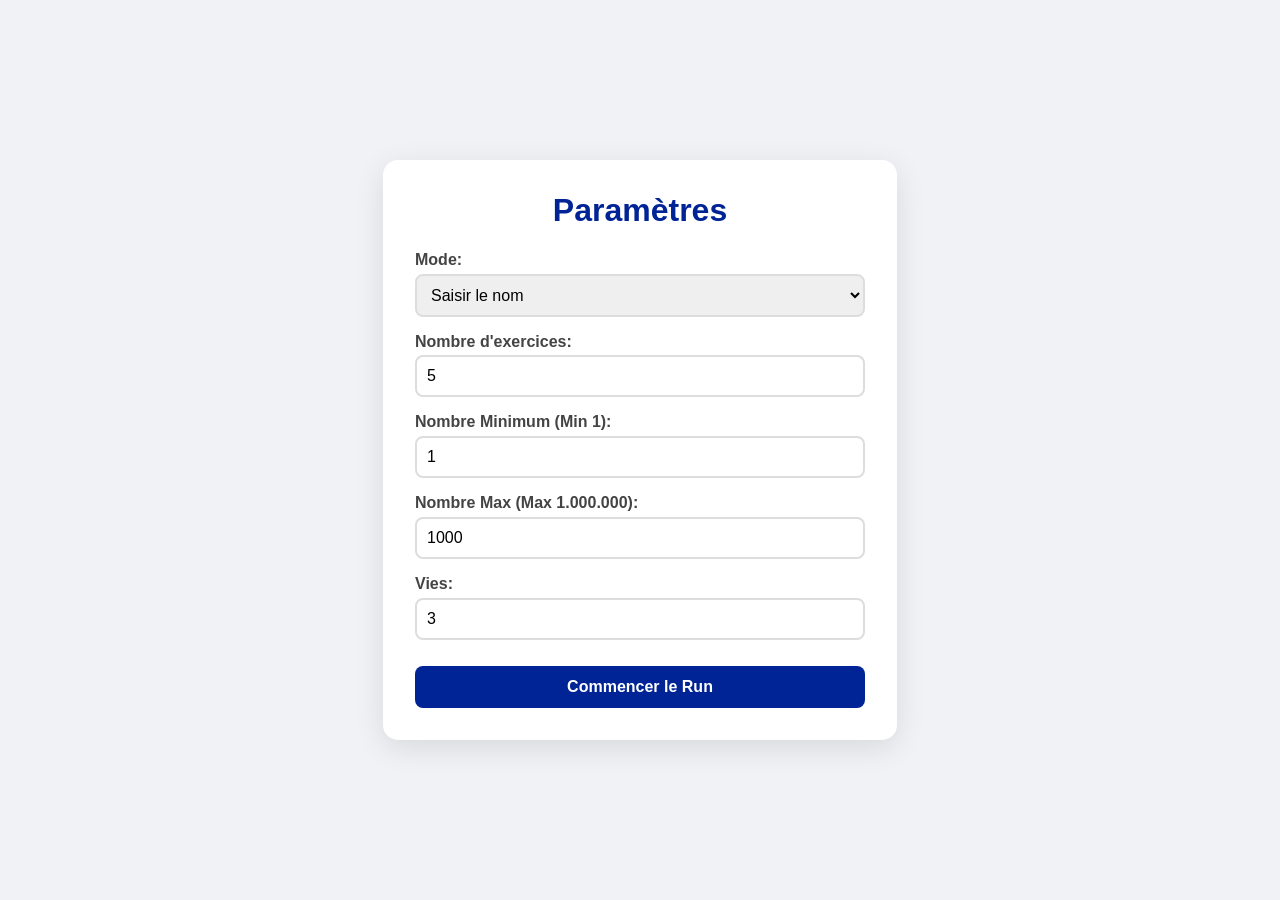
<file: les-nombres/index.html>
<!DOCTYPE html>
<html lang="fr">
<head>
    <meta charset="UTF-8">
    <meta name="viewport" content="width=device-width, initial-scale=1.0">
    <title>Exercices de Nombres Français</title>
    <style>
        :root {
            --primary: #002395;
            --secondary: #ED2939;
            --bg: #f0f2f5;
            --white: #ffffff;
        }

        body {
            font-family: 'Segoe UI', Arial, sans-serif;
            background-color: var(--bg);
            display: flex;
            justify-content: center;
            align-items: center;
            min-height: 100vh;
            margin: 0;
        }

        .container {
            background: var(--white);
            padding: 2rem;
            border-radius: 15px;
            box-shadow: 0 8px 30px rgba(0,0,0,0.1);
            width: 90%;
            max-width: 450px;
            text-align: center;
        }

        .hidden { display: none !important; }
        h1 { color: var(--primary); margin-top: 0; }
        
        .form-group { text-align: left; margin-bottom: 1rem; }
        label { display: block; margin-bottom: 0.3rem; font-weight: 600; color: #444; }

        input, select {
            width: 100%;
            padding: 10px;
            border: 2px solid #ddd;
            border-radius: 8px;
            font-size: 1rem;
            box-sizing: border-box;
        }

        button {
            background: var(--primary);
            color: white;
            border: none;
            padding: 12px;
            border-radius: 8px;
            cursor: pointer;
            font-size: 1rem;
            font-weight: bold;
            width: 100%;
            margin-top: 10px;
        }

        button:hover { filter: brightness(1.2); }

        .option-btn {
            background: #fff;
            color: #333;
            border: 2px solid #eee;
            margin: 5px 0;
        }
        .option-btn:hover { border-color: var(--primary); background: #f8f9ff; }

        .stats-bar {
            display: flex;
            justify-content: space-between;
            background: #f8f9ff;
            padding: 10px;
            border-radius: 8px;
            margin-bottom: 20px;
            font-size: 0.9rem;
        }

        #number-display {
            font-size: 2.5rem;
            font-weight: bold;
            margin: 1.5rem 0;
            color: var(--secondary);
            word-wrap: break-word;
        }

        .modal-overlay {
            position: fixed;
            top:0; left:0; width: 100%; height: 100%;
            background: rgba(0,0,0,0.7);
            display: flex;
            justify-content: center;
            align-items: center;
            z-index: 100;
        }
        .modal {
            background: white;
            padding: 2rem;
            border-radius: 12px;
            max-width: 300px;
            width: 80%;
            text-align: center;
        }
        .modal h2 { color: var(--secondary); margin-top: 0; }
        .modal p { font-size: 1.2rem; margin: 15px 0; }
    </style>
</head>
<body>

    <div class="container">
        <div id="setup-screen">
            <h1>Paramètres</h1>
            <div class="form-group">
                <label>Mode:</label>
                <select id="game-mode">
                    <option value="text">Saisir le nom</option>
                    <option value="choice">QCM</option>
                </select>
            </div>
            <div class="form-group">
                <label>Nombre d'exercices:</label>
                <input type="number" id="total-rounds" value="5">
            </div>
            <div class="form-group">
                <label>Nombre Minimum (Min 1):</label>
                <input type="number" id="min-range" value="1" min="1">
            </div>
            <div class="form-group">
                <label>Nombre Max (Max 1.000.000):</label>
                <input type="number" id="max-range" value="1000" min="1" max="1000000">
            </div>
            <div class="form-group">
                <label>Vies:</label>
                <input type="number" id="lives-input" value="3">
            </div>
            <button onclick="startGame()">Commencer le Run</button>
        </div>

        <div id="game-screen" class="hidden">
            <div class="stats-bar">
                <span>❤️ <span id="lives">0</span></span>
                <span>✅ <span id="score">0</span></span>
                <span>📋 <span id="progress">0</span></span>
            </div>
            
            <div id="number-display"></div>

            <div id="mode-text" class="hidden">
                <input type="text" id="text-input" placeholder="Écrivez en français..." autocomplete="off">
                <button onclick="handleTextSubmit()">Valider</button>
            </div>

            <div id="mode-choice" class="hidden">
                <div id="choice-container"></div>
            </div>

            <button onclick="resetApp()" style="background: #666; margin-top: 30px; font-size: 0.8rem;">Menu Principal</button>
        </div>

        <div id="end-screen" class="hidden">
            <h1 id="result-title">Fin de partie</h1>
            <p>Score final: <strong id="final-score"></strong></p>
            <button onclick="resetApp()">Rejouer</button>
        </div>
    </div>

    <div id="modal-container" class="modal-overlay hidden">
        <div class="modal">
            <h2>Incorrect !</h2>
            <p>La réponse était :</p>
            <p><strong id="correct-answer-text"></strong></p>
            <button onclick="closeModal()">Continuer</button>
        </div>
    </div>

    <script>
        const units = ['', 'un', 'deux', 'trois', 'quatre', 'cinq', 'six', 'sept', 'huit', 'neuf'];
        const teens = ['dix', 'onze', 'douze', 'treize', 'quatorze', 'quinze', 'seize', 'dix-sept', 'dix-huit', 'dix-neuf'];
        const tens = ['', '', 'vingt', 'trente', 'quarante', 'cinquante', 'soixante', 'soixante-dix', 'quatre-vingt', 'quatre-vingt-dix'];

        function toFrench(n) {
            if (n === 0) return 'zéro';
            if (n === 1000000) return 'un million';
            
            let parts = [];
            if (n >= 1000) {
                let thousands = Math.floor(n / 1000);
                if (thousands === 1) {
                    parts.push('mille');
                } else {
                    parts.push(convertUnder1000(thousands) + ' mille');
                }
                n %= 1000;
            }
            if (n > 0) parts.push(convertUnder1000(n));
            return parts.join(' ').replace(/  +/g, ' ').trim();
        }

        function convertUnder1000(n) {
            if (n === 0) return '';
            if (n < 10) return units[n];
            if (n < 20) return teens[n - 10];
            if (n < 100) {
                let t = Math.floor(n / 10), u = n % 10;
                if (t === 7) return (u === 1) ? 'soixante et onze' : 'soixante-' + teens[u];
                if (t === 9) return 'quatre-vingt-' + teens[u];
                if (u === 0) return tens[t];
                if (u === 1) return tens[t] + '-et-un';
                return tens[t] + '-' + units[u];
            }
            let h = Math.floor(n / 100), r = n % 100;
            let hStr = (h === 1) ? 'cent' : units[h] + ' cent';
            if (r === 0 && h > 1) hStr += 's';
            return hStr + (r > 0 ? ' ' + convertUnder1000(r) : '');
        }

        let game = { lives: 0, score: 0, total: 0, current: 0, min: 1, max: 1000, mode: '', target: 0 };

        function startGame() {
            game.mode = document.getElementById('game-mode').value;
            game.total = parseInt(document.getElementById('total-rounds').value);
            game.min = parseInt(document.getElementById('min-range').value) || 1;
            game.max = parseInt(document.getElementById('max-range').value) || 1000;
            
            if (game.min < 1) game.min = 1;
            if (game.max > 1000000) game.max = 1000000;
            if (game.min > game.max) game.min = game.max;

            game.lives = parseInt(document.getElementById('lives-input').value);
            game.score = 0;
            game.current = 0;

            showScreen('game-screen');
            nextExercise();
        }

        function nextExercise() {
            if (game.current >= game.total || game.lives <= 0) {
                endGame();
                return;
            }
            game.current++;
            game.target = Math.floor(Math.random() * (game.max - game.min + 1)) + game.min;
            
            updateUI();
            
            if (game.mode === 'text') {
                document.getElementById('mode-text').classList.remove('hidden');
                document.getElementById('mode-choice').classList.add('hidden');
                document.getElementById('text-input').value = '';
                document.getElementById('text-input').focus();
            } else {
                document.getElementById('mode-text').classList.add('hidden');
                document.getElementById('mode-choice').classList.remove('hidden');
                setupChoices();
            }
        }

        function setupChoices() {
            const container = document.getElementById('choice-container');
            container.innerHTML = '';
            
            let options = [game.target];
            while(options.length < 4) {
                let r = Math.floor(Math.random() * (game.max - game.min + 1)) + game.min;
                if (!options.includes(r)) options.push(r);
            }
            options.sort(() => Math.random() - 0.5);

            options.forEach(num => {
                const b = document.createElement('button');
                b.className = 'option-btn';
                b.innerText = toFrench(num);
                b.onclick = () => validate(num === game.target);
                container.appendChild(b);
            });
        }

        function handleTextSubmit() {
            const normalize = (str) => str.trim().toLowerCase().replace(/\s+/g, ' ').replace(/-/g, ' ');
            const val = normalize(document.getElementById('text-input').value);
            const target = normalize(toFrench(game.target));
            validate(val === target);
        }

        function validate(isCorrect) {
            if (isCorrect) {
                game.score++;
                nextExercise();
            } else {
                game.lives--;
                showModal(toFrench(game.target));
            }
        }

        function showModal(correctAnswer) {
            document.getElementById('correct-answer-text').innerText = correctAnswer;
            document.getElementById('modal-container').classList.remove('hidden');
        }

        function closeModal() {
            document.getElementById('modal-container').classList.add('hidden');
            nextExercise();
        }

        function updateUI() {
            document.getElementById('lives').innerText = game.lives;
            document.getElementById('score').innerText = game.score;
            document.getElementById('progress').innerText = `${game.current}/${game.total}`;
            document.getElementById('number-display').innerText = game.target.toLocaleString('fr-FR');
        }

        function endGame() {
            showScreen('end-screen');
            document.getElementById('result-title').innerText = game.lives > 0 ? "Félicitations !" : "Partie terminée";
            document.getElementById('final-score').innerText = `${game.score} / ${game.total}`;
        }

        function showScreen(id) {
            ['setup-screen', 'game-screen', 'end-screen'].forEach(s => {
                document.getElementById(s).classList.add('hidden');
            });
            document.getElementById(id).classList.remove('hidden');
        }

        function resetApp() {
            showScreen('setup-screen');
        }
    </script>
</body>
</html>
</file>
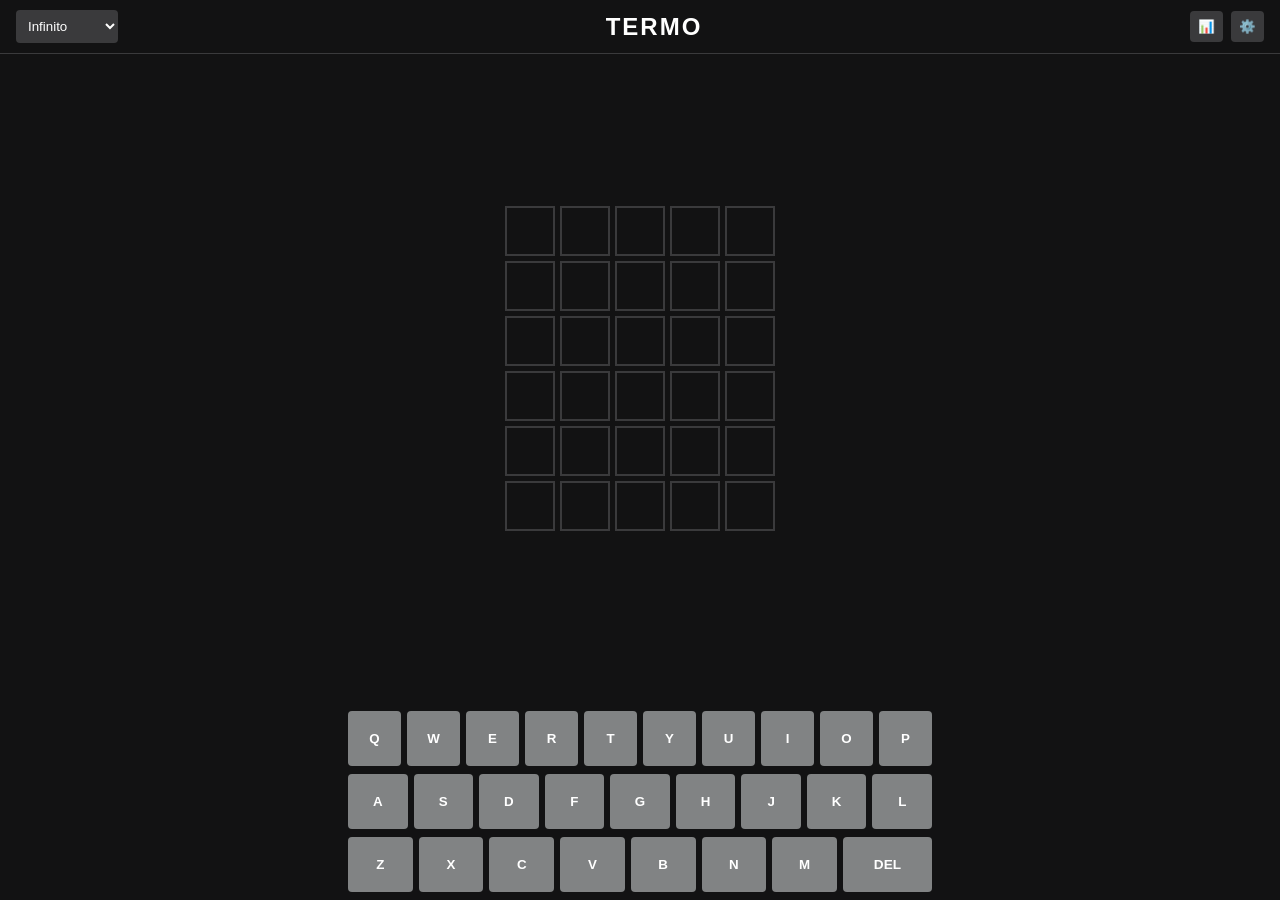
<file: wordle-br/index.html>
<!DOCTYPE html>
<html lang="pt-BR">
<head>
    <meta charset="UTF-8">
    <meta name="viewport" content="width=device-width, initial-scale=1.0, maximum-scale=1.0, user-scalable=no">
    <title>Termo PWA</title>
    <link rel="manifest" href="./manifest.json">
    <link rel="stylesheet" href="./styles.css">
    <meta name="theme-color" content="#121213">
</head>
<body>
    <header>
        <div class="header-left">
            <select id="mode-selector">
                <option value="infinito">Infinito</option>
                <option value="hard">Hard Mode</option>
                <option value="speed">Speed</option>
                <option value="maratona">Maratona</option>
                <option value="dordle">Dordle</option>
                <option value="quordle">Quordle</option>
            </select>
        </div>
        <h1 id="title">TERMO</h1>
        <div class="header-actions">
            <button id="btn-stats" title="Estatísticas">📊</button>
            <button id="btn-settings" title="Configurações">⚙️</button>
        </div>
    </header>
    
    <div id="game-container">
        <div id="boards-wrapper"></div>
    </div>

    <div id="keyboard"></div>

    <div id="message-container"></div>

    <!-- Modals -->
    <div id="modal-overlay" class="hidden"></div>
    
    <div id="settings-modal" class="modal hidden">
        <h2>Configurações</h2>
        <div class="modal-content">
            <button id="btn-install" class="action-btn" style="display: none;">📥 Instalar Aplicativo (PWA)</button>
            <p id="install-msg" style="font-size: 0.9rem; color: #818384;">O aplicativo já está instalado ou seu navegador não suporta a instalação direta.</p>
        </div>
        <button class="close-modal action-btn">Fechar</button>
    </div>

    <div id="stats-modal" class="modal hidden">
        <h2 id="stats-title">Estatísticas</h2>
        <div id="stats-summary" class="modal-content"></div>
        
        <h3 style="margin-bottom: 10px; font-size: 1rem; color: #818384;">Histórico Recente</h3>
        <div id="stats-history" class="history-list"></div>
        
        <button class="close-modal action-btn">Fechar</button>
    </div>

    <!-- O dicionário injeta window.WORD_DATA -->
    <script src="./data/words.js"></script>
    <script src="./src/app.js" type="module"></script>
    <script>
        if ('serviceWorker' in navigator) {
            navigator.serviceWorker.register('./sw.js');
        }
    </script>
</body>
</html>
</file>
<file: wordle-br/styles.css>
:root {
    --bg-color: #121213;
    --text-color: #ffffff;
    --key-bg: #818384;
    --key-bg-gray: #3a3a3c;
    --key-bg-yellow: #b59f3b;
    --key-bg-green: #538d4e;
    --border-color: #3a3a3c;
}

* { box-sizing: border-box; margin: 0; padding: 0; }

html, body {
    height: 100dvh; 
    overflow: hidden; 
}

body {
    font-family: sans-serif;
    background: var(--bg-color);
    color: var(--text-color);
    display: flex;
    flex-direction: column;
    overscroll-behavior: none;
}

/* HEADER */
header {
    display: flex;
    justify-content: space-between;
    align-items: center;
    padding: 10px 16px;
    border-bottom: 1px solid var(--border-color);
    flex-shrink: 0; 
}

h1 { font-size: 1.5rem; letter-spacing: 2px; }

select, button {
    background: var(--key-bg-gray);
    color: #fff;
    border: none;
    padding: 8px;
    border-radius: 4px;
    cursor: pointer;
}
.header-actions { display: flex; gap: 8px; }

/* GAME BOARD */
#game-container {
    flex: 1; 
    display: flex;
    align-items: center; 
    justify-content: center;
    overflow-y: auto; 
    padding: 10px;
}

#boards-wrapper {
    display: flex;
    flex-wrap: wrap;
    gap: 20px;
    justify-content: center;
    padding-bottom: 20px;
}

.board { display: grid; gap: 5px; }
.row { display: grid; grid-template-columns: repeat(5, 1fr); gap: 5px; }
.tile {
    width: 50px;
    height: 50px;
    border: 2px solid var(--border-color);
    display: flex;
    justify-content: center;
    align-items: center;
    font-size: 1.8rem;
    font-weight: bold;
    text-transform: uppercase;
}

.tile.green { background: var(--key-bg-green); border-color: var(--key-bg-green); }
.tile.yellow { background: var(--key-bg-yellow); border-color: var(--key-bg-yellow); }
.tile.gray { background: var(--key-bg-gray); border-color: var(--key-bg-gray); }

/* KEYBOARD */
#keyboard {
    flex-shrink: 0; 
    width: 100%;
    max-width: 600px;
    margin: 0 auto;
    padding: 8px 8px calc(8px + env(safe-area-inset-bottom));
    display: flex;
    flex-direction: column;
    gap: 8px;
    touch-action: manipulation; 
}

.key-row { display: flex; justify-content: center; gap: 6px; }
.key {
    background: var(--key-bg);
    border-radius: 4px;
    min-width: 28px;
    flex: 1;
    height: 55px;
    display: flex;
    justify-content: center;
    align-items: center;
    font-weight: bold;
    cursor: pointer;
    text-transform: uppercase;
    user-select: none;
    -webkit-tap-highlight-color: transparent;
}
.key.large { flex: 1.5; font-size: 0.85rem; }
.key.green { background: var(--key-bg-green); color: white; }
.key.yellow { background: var(--key-bg-yellow); color: white; }
.key.gray { background: var(--key-bg-gray); color: white; }

/* MESSAGES */
#message-container {
    position: fixed;
    top: 12%;
    left: 50%;
    transform: translateX(-50%);
    z-index: 1000;
    display: flex;
    flex-direction: column;
    gap: 10px;
    pointer-events: none;
}
.message {
    background: #fff;
    color: #000;
    padding: 12px 16px;
    border-radius: 8px;
    font-weight: bold;
    animation: fade 2s forwards;
    text-align: center;
}
@keyframes fade { 0%, 80% { opacity: 1; } 100% { opacity: 0; } }

/* MODALS */
.hidden { display: none !important; }
#modal-overlay {
    position: fixed; top: 0; left: 0; width: 100%; height: 100%;
    background: rgba(0,0,0,0.7); z-index: 2000;
}
.modal {
    position: fixed; top: 50%; left: 50%; transform: translate(-50%, -50%);
    background: var(--bg-color); border: 1px solid var(--border-color);
    padding: 20px; border-radius: 8px; z-index: 2001;
    width: 90%; max-width: 400px; text-align: center;
}
.modal h2 { margin-bottom: 20px; }
.modal-content { margin-bottom: 20px; display: flex; flex-direction: column; gap: 10px; }
.action-btn {
    width: 100%; padding: 12px; font-size: 1rem; font-weight: bold;
    background: var(--key-bg-green); color: white; border: none; cursor: pointer; border-radius: 4px;
}

/* HISTORY LIST */
.history-list {
    max-height: 250px;
    overflow-y: auto;
    display: flex;
    flex-direction: column;
    gap: 8px;
    margin-bottom: 20px;
    text-align: left;
}
.history-item {
    background: var(--key-bg-gray);
    padding: 10px;
    border-radius: 4px;
    display: flex;
    justify-content: space-between;
    align-items: center;
}
.history-item.won { border-left: 5px solid var(--key-bg-green); }
.history-item.lost { border-left: 5px solid #ba4747; }
.history-words { font-weight: bold; margin-bottom: 4px; }
.history-date { font-size: 0.75rem; color: #a1a1aa; }
.history-score { font-weight: bold; font-size: 1.1rem; }

/* MOBILE RESPONSIVE */
@media (max-width: 600px) {
    .tile { width: 45px; height: 45px; font-size: 1.6rem; }
    .board-quordle .tile { width: 32px; height: 32px; font-size: 1.2rem; }
    #boards-wrapper { gap: 10px; }
    .key { height: 50px; }
}
</file>
